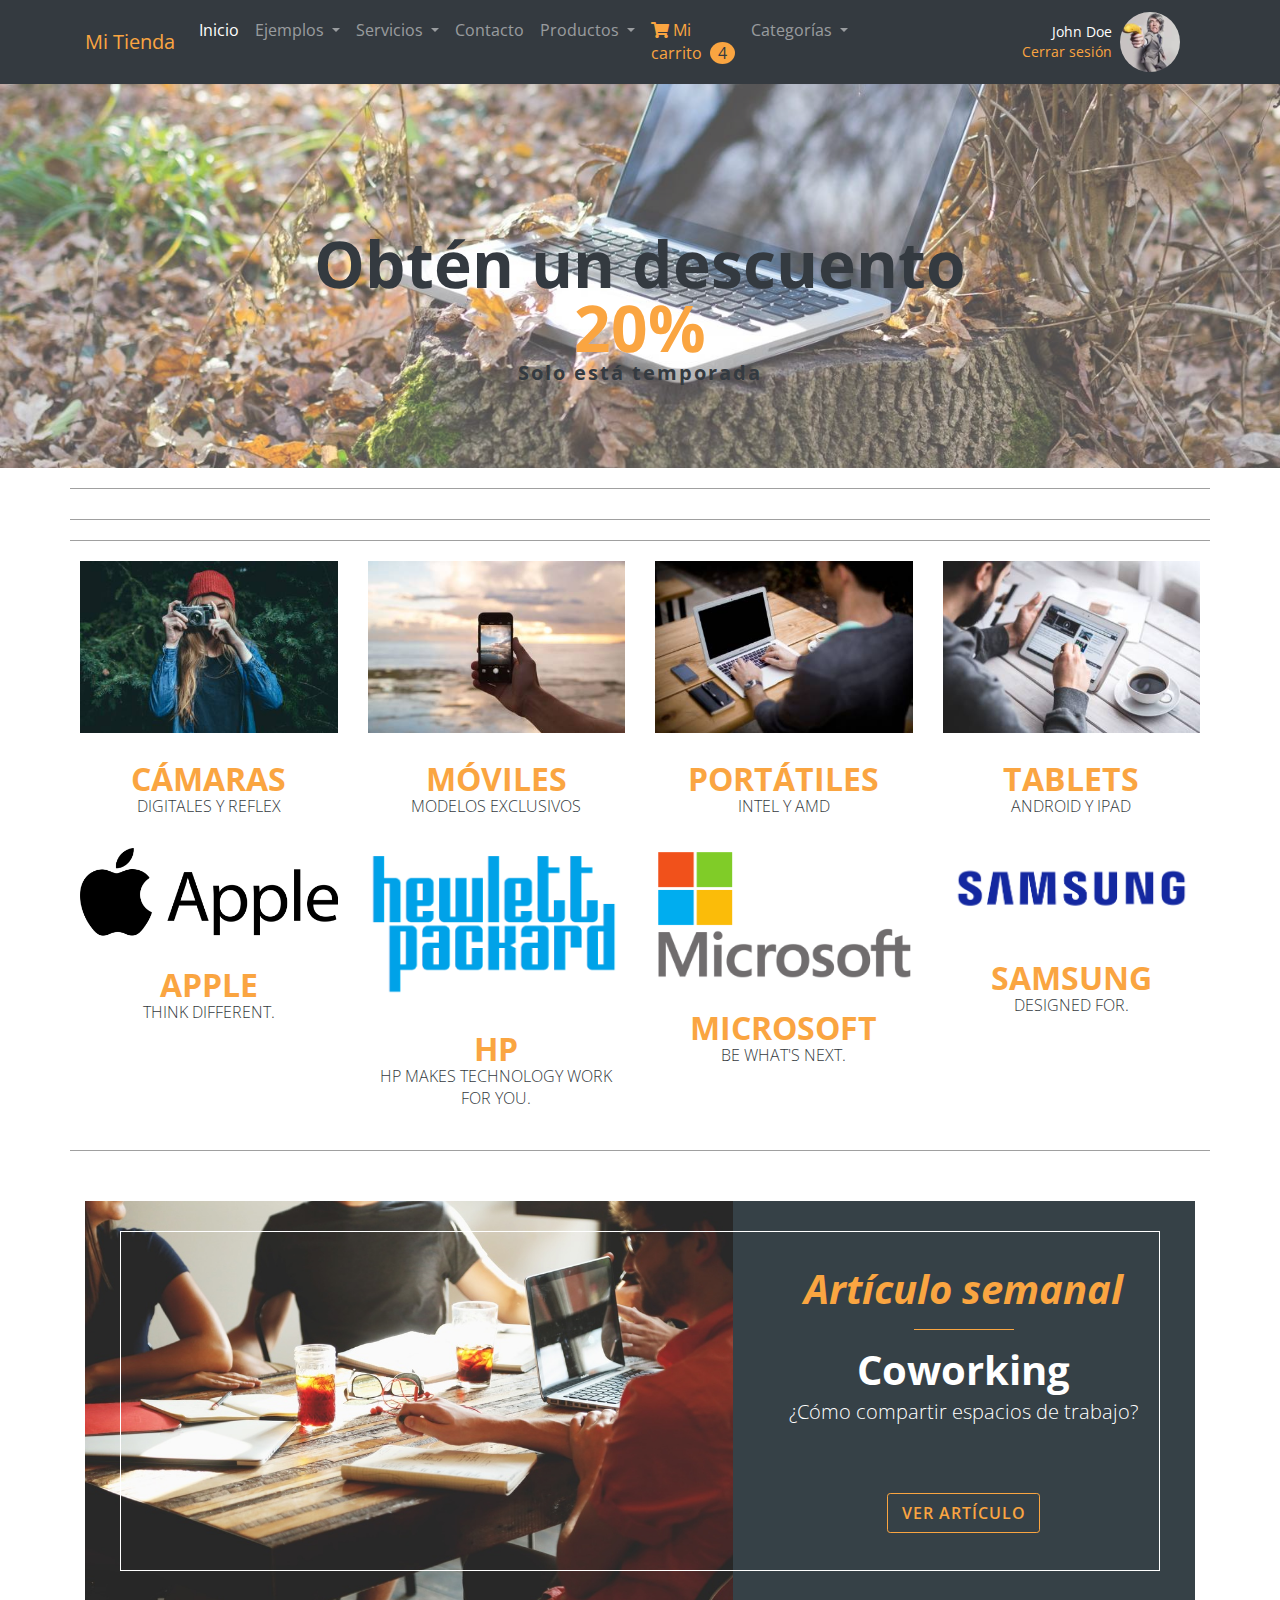
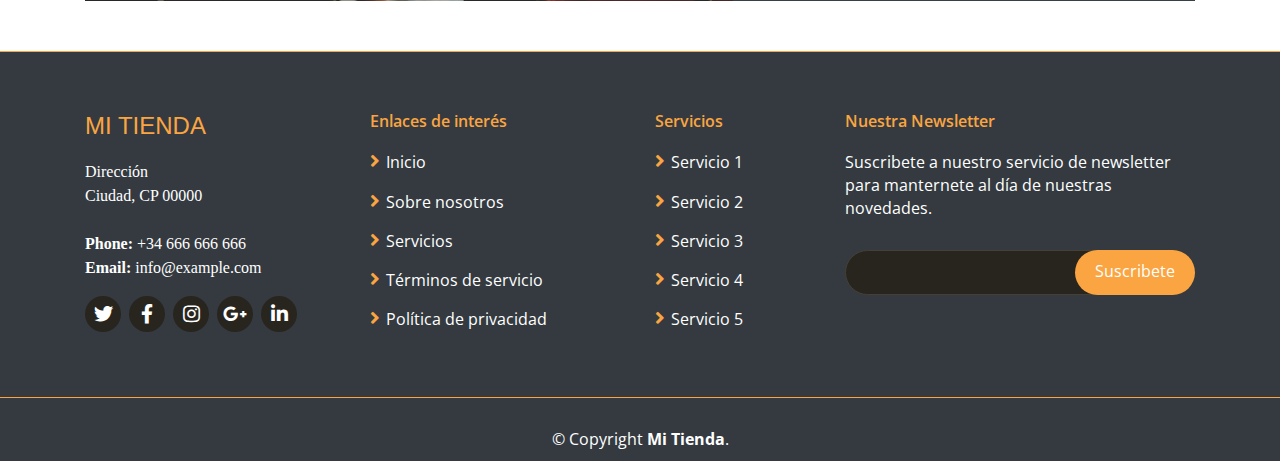
<file: index.html>
<!DOCTYPE html>
<html lang="es">

<head>
	<meta charset="UTF-8">
	<title>Mi Tienda</title>
	<!-- Bootstrap CSS -->
	<link rel="stylesheet" href="https://stackpath.bootstrapcdn.com/bootstrap/4.5.2/css/bootstrap.min.css"
		integrity="sha384-JcKb8q3iqJ61gNV9KGb8thSsNjpSL0n8PARn9HuZOnIxN0hoP+VmmDGMN5t9UJ0Z" crossorigin="anonymous">
	<!-- Google Fonts -->
	<link href="https://fonts.googleapis.com/css?family=Open+Sans:300,400,600,700" rel="stylesheet">
	<!-- Font Awesome -->
	<link href="fontawesome/css/all.min.css" rel="stylesheet">

	<!-- Estilos locales -->
	<link href="css/main.css" rel="stylesheet">

</head>

<body>

	<!-- Header -->
	<header>
		<nav class="navbar navbar-expand-lg navbar-dark bg-dark fixed-top">
			<div class="container">
				<a id="logo" class="navbar-brand" href="#">Mi Tienda</a>
				<button class="navbar-toggler" type="button" data-toggle="collapse" data-target="#navbarResponsive"
					aria-controls="navbarResponsive" aria-expanded="false" aria-label="Toggle navigation">
					<span class="navbar-toggler-icon"></span>
				</button>
				<div class="collapse navbar-collapse row" id="navbarResponsive">
					<div class="col-lg-8 d-lg-flex justify-content-around">
						<ul class="navbar-nav">
							<li class="nav-item active">
								<a id="init" class="nav-link" href="#">Inicio
									<span class="sr-only">(current)</span>
								</a>
							</li>
							<li class="nav-item dropdown">
								<a class="nav-link dropdown-toggle" href="#" id="examplesDropdown" role="button"
									data-toggle="dropdown" aria-haspopup="true" aria-expanded="false">
									Ejemplos
								</a>
								<div class="dropdown-menu" aria-labelledby="examplesDropdown" id="examplesLinks">
									<a class="dropdown-item">03-01 Tutorial Básico</a>
									<a class="dropdown-item">03-02 FizzBuzz</a>
									<a class="dropdown-item">03-03 Sintaxis y operadores</a>
									<a class="dropdown-item">03-05 Arrays</a>
									<a class="dropdown-item">03-06 Otros tipos primitivos</a>
									<div class="dropdown-divider"></div>
									<a class="dropdown-item">04-01 Funciones</a>
									<a class="dropdown-item">04-02 Objetos y prototipos</a>
									<a class="dropdown-item">04-03 Objetos ES5</a>
									<a class="dropdown-item">04-05 Patrones con objetos ES5</a>
									<a class="dropdown-item">04-06 Objetos ES6</a>
									<div class="dropdown-divider"></div>
									<a class="dropdown-item">05-01 DOM</a>
									<a class="dropdown-item">05-02 jQuery</a>
								</div>
							</li>
							<li class="nav-item dropdown">
								<a class="nav-link dropdown-toggle" href="#" id="navServices" role="button"
									data-toggle="dropdown" aria-haspopup="true" aria-expanded="false">
									Servicios
								</a>
								<div class="dropdown-menu" aria-labelledby="navServices">
									<a class="dropdown-item" href="#footer">Servicios</a>
									<a class="dropdown-item" href="sales/sales.html">Registro de Ventas</a>
								</div>

							</li>
							<li class="nav-item">
								<a class="nav-link" href="#footer">Contacto</a>
							</li>
							<li class="nav-item dropdown">
								<a class="nav-link dropdown-toggle" href="#" id="navbarDropdown" role="button"
									data-toggle="dropdown" aria-haspopup="true" aria-expanded="false">
									Productos
								</a>
								<div class="dropdown-menu" aria-labelledby="navbarDropdown">
									<a class="dropdown-item" href="#">Cámaras</a>
									<a class="dropdown-item" href="#">Portátiles</a>
									<div class="dropdown-divider"></div>
									<a class="dropdown-item" href="#">Tablets</a>
									<a class="dropdown-item" href="#">Teléfonos móviles</a>
								</div>
							</li>
							<li class="nav-item">
								<a id="shoppingcart" class="nav-link" href="#"><i class="fas fa-shopping-cart"></i> Mi carrito</a>
							</li>
						</ul>
					</div>
					<div
						class="my-1 col-lg-4 header-nav-utilities d-inline-flex align-items-center justify-content-lg-end">
						<div class="account d-flex mx-2 flex-column" style="text-align: right;">
							John Doe <a href="#">Cerrar sesión</a>
						</div>
						<div class="image">
							<img alt="John Doe" src="img/user.jpg">
						</div>
					</div>
				</div>
			</div>
		</nav>
	</header>

	<!-- BANNER -->
	<div class="banner">
		<div class="jumbotron jumbotron-fluid d-flex">
			<div
				class="text-dark container d-flex flex-column justify-content-center align-items-sm-stretch align-items-md-center">
				<h1 id="message" class="col-sm-12">Obtén un descuento</h1>
				<h2 id="discount">20%</h2>
				<p id="message2">Solo está temporada</p>
			</div>
		</div>
	</div>

	<!-- Inicio Objetos y prototipos -->
	<section id="examples" class="container cat-list">
		<!-- Inicio Tutorial Básico -->
		<div class="row">
			<h3>03-01 Tutorial Básico</h3>
			<ul class="nav nav-tabs">
				<li class="nav-item">
					<a class="nav-link active" data-toggle="tab" href="#tb01">Tipos y operadores</a>
				</li>
				<li class="nav-item">
					<a class="nav-link" data-toggle="tab" href="#tb02">Flujo de programa</a>
				</li>
				<li class="nav-item">
					<a class="nav-link" data-toggle="tab" href="#tb03">Arrays</a>
				<li class="nav-item">
					<a class="nav-link" data-toggle="tab" href="#tb04">Objetos</a>
				</li>
			</ul>
			<!-- Tab panes -->
			<div class="tab-content">
				<div class="tab-pane active container" id="tb01">
					<button class="btn">Variable y constantes</button>
					<button class="btn">Tipos y operadores: Numbers</button>
					<button class="btn">Tipos y operadores: String</button>
					<button class="btn">Tipos y operadores: Boolean</button>
					<button class="btn">Tipos y operadores: Null y undefined</button>
					<button class="btn">Tipos y operadores: Objeto literal</button>
				</div>
				<div class="tab-pane container" id="tb02">
					<button class="btn">Condicionales</button>
					<button class="btn">Ámbito de variables</button>
					<button class="btn">Bucles</button>
					<button class="btn">Funciones</button>
				</div>
				<div class="tab-pane container" id="tb03">
					<button class="btn">Arrays</button>
					<button class="btn">Manipulación de arrays</button>
					<button class="btn">Recorrer un array</button>
				</div>
				<div class="tab-pane container" id="tb04">
					<button class="btn">Propiedades</button>
					<button class="btn">Métodos</button>
					<button class="btn">Paso por referencia</button>
					<button class="btn">Styling DOM</button>
					<button class="btn">Detectando eventos</button>
					<button class="btn">Objeto classList</button>
					<button class="btn">Ámbito global</button>
				</div>
			</div> <!-- Fin Tab panes -->
		</div>
		<!-- Fin Tutorial Básico -->
		<!-- Inicio FizzBuzz -->
		<div class="row">
			<h3>03-02 Ejemplo FizzBuzz</h3>
			<button class="btn">FizzBuzz V1</button>
			<button class="btn">FizzBuzz V2</button>
			<button class="btn">FizzBuzz V3</button>
		</div>
		<!-- Fin FizzBuzz -->
		<!-- Inicio Sintaxis y operadores -->
		<div class="row">
			<h3>03-03 Sintaxis y operadores</h3>
			<ul class="nav nav-tabs">
				<li class="nav-item">
					<a class="nav-link active" data-toggle="tab" href="#so01">Switch</a>
				</li>
				<li class="nav-item">
					<a class="nav-link" data-toggle="tab" href="#so02">For</a>
				</li>
				<li class="nav-item">
					<a class="nav-link" data-toggle="tab" href="#so03">Math</a>
				</li>
				<li class="nav-item">
					<a class="nav-link" data-toggle="tab" href="#so04">Corto Ciruito</a>
				</li>
				<li class="nav-item">
					<a class="nav-link" data-toggle="tab" href="#so05">Date</a>
				</li>
				<li class="nav-item">
					<a class="nav-link" data-toggle="tab" href="#so06">Excepciones</a>
				</li>
				<li class="nav-item">
					<a class="nav-link" data-toggle="tab" href="#so07">Spread</a>
				</li>
			</ul>
			<!-- Tab panes -->
			<div class="tab-content">
				<div class="tab-pane active container" id="so01">
					<button class="btn">Claúsula default</button>
					<button class="btn">Múltiples case</button>
					<button class="btn">Perdida clausula Break</button>
					<button class="btn">Comparación estricta</button>
				</div>
				<div class="tab-pane container" id="so02">
					<button class="btn">For-in</button>
					<button class="btn">For-of</button>
					<button class="btn">String como un array</button>
					<button class="btn">Rompiendo un bucle</button>
					<button class="btn">Saltando iteración</button>
				</div>
				<div class="tab-pane container" id="so03">
					<button class="btn">Constantes de Number</button>
					<button class="btn">Métodos de Number</button>
					<button class="btn">Chequear NaN</button>
					<button class="btn">Epsilon</button>
					<button class="btn">Enteros seguros</button>
					<button class="btn">Enteros aleatorios</button>
				</div>
				<div class="tab-pane container" id="so04">
					<button class="btn">Evitar errores</button>
					<button class="btn">Valores por defecto</button>
					<button class="btn">Invocar una función</button>
				</div>
				<div class="tab-pane container" id="so05">
					<button class="btn">Calculo de días</button>
					<button class="btn">Reloj digital</button>
					<button class="btn">Formato de fecha</button>
				</div>
				<div class="tab-pane container" id="so06">
					<button class="btn">Try-catch</button>
					<button class="btn">Try-catch-finally</button>
					<button class="btn">Error personalizado</button>
					<button class="btn">Range Error</button>
					<button class="btn">Type Error</button>
					<button class="btn">URI Error</button>
				</div>
				<div class="tab-pane container" id="so07">
					<button class="btn">String a array</button>
					<button class="btn">Copiar un array</button>
					<button class="btn">Copiar array de objetos</button>
					<button class="btn">Concatenar arrays</button>
					<button class="btn">Spread en constructores</button>
					<button class="btn">Spread con argumentos</button>
				</div>
			</div> <!-- Fin Tab panes -->
		</div>
		<!-- Fin Sintaxis y operadores -->
		<!-- Inicio Arrays -->
		<div class="row">
			<h3>03-05 Arrays</h3>
			<ul class="nav nav-tabs">
				<li class="nav-item">
					<a class="nav-link active" data-toggle="tab" href="#arr1">Array</a>
				</li>
				<li class="nav-item">
					<a class="nav-link" data-toggle="tab" href="#arr2">Set</a>
				</li>
				<li class="nav-item">
					<a class="nav-link" data-toggle="tab" href="#arr3">Map</a>
				</li>
				<li class="nav-item">
					<a class="nav-link" data-toggle="tab" href="#arr4">Weak</a>
				</li>
			</ul>
			<!-- Tab panes -->
			<div class="tab-content">
				<div class="tab-pane active container" id="arr1">
					<button class="btn">Index-of</button>
					<button class="btn">Find</button>
					<button class="btn">ForEach</button>
					<button class="btn">ForEach con this</button>
					<button class="btn">Mapear un array</button>
					<button class="btn">Ordendar por enteros</button>
					<button class="btn">Ordendar por string</button>
					<button class="btn">Filtrado</button>
					<button class="btn">Eliminar elementos</button>
					<button class="btn">Verificar características</button>
					<button class="btn">Desestructurando un array</button>
				</div>
				<div class="tab-pane container" id="arr2">
					<button class="btn">Trabajando con Set</button>
					<button class="btn">Inicializar Set</button>
					<button class="btn">Iterar sobre Set V1</button>
					<button class="btn">Iterar sobre Set V2</button>
					<button class="btn">Iterar sobre Set V3</button>
				</div>
				<div class="tab-pane container" id="arr3">
					<button class="btn">Trabajando con Map</button>
					<button class="btn">Iterar sobre Map V1</button>
					<button class="btn">Iterar sobre Map V2</button>
					<button class="btn">Iterar sobre Map V3</button>
					<button class="btn">Iterar sobre Map V4</button>
				</div>
				<div class="tab-pane container" id="arr4">
					<button class="btn">WeakSet</button>
					<button class="btn">WeakMap</button>
					<button class="btn">Cache con WeakMap</button>
				</div>
			</div> <!-- Fin Tab panes -->
		</div>
		<!-- Fin Arrays -->
		<!-- Inicio Otros tipos primitivos -->
		<div class="row">
			<h3>03-06 Otros tipos primitivos</h3>
			<ul class="nav nav-tabs">
				<li class="nav-item">
					<a class="nav-link active" data-toggle="tab" href="#ap1">Expresiones Regulares</a>
				</li>
				<li class="nav-item">
					<a class="nav-link" data-toggle="tab" href="#ap2">Symbol</a>
				</li>
			</ul>
			<!-- Tab panes -->
			<div class="tab-content">
				<div class="tab-pane active container" id="ap1">
					<button class="btn">Crear una Expresión Regular</button>
					<button class="btn">Caracteres opcionales</button>
					<button class="btn">Rangos de caracteres predefinidos</button>
					<button class="btn">Cuantificadores con rangos</button>
					<button class="btn">Cuantificadores con comodines V1</button>
					<button class="btn">Cuantificadores con comodines V2</button>
					<button class="btn">Cuantificadores con comodines V3</button>
					<button class="btn">Caracteres de escape</button>
					<button class="btn">Agrupamientos</button>
					<button class="btn">Posición de la cadena</button>
					<button class="btn">Delimitadores</button>
					<button class="btn">Posicionamiento en el String</button>
					<button class="btn">Modificadores</button>
					<button class="btn">Iterar sobre Expresión Regular</button>
					<button class="btn">Métodos de String V1</button>
					<button class="btn">Métodos de String V2</button>
					<button class="btn">Ejemplos reales</button>
				</div>
				<div class="tab-pane container" id="ap2">
					<button class="btn">Crear un Symbol</button>
					<button class="btn">Symbol en propiedades</button>
					<button class="btn">Colisiones</button>
					<button class="btn">Registro Global</button>
				</div>
			</div> <!-- Fin Tab panes -->
		</div>
		<!-- Fin Otros tipos primitivos -->
		<div class="row"></div> <!-- Delimitador -->
		<!-- Inicio Funciones -->
		<div class="row">
			<h3>04-01 Funciones</h3>
			<ul class="nav nav-tabs">
				<li class="nav-item">
					<a class="nav-link active" data-toggle="tab" href="#fi01">Introducción</a>
				</li>
				<li class="nav-item">
					<a class="nav-link" data-toggle="tab" href="#fi02">Closure</a>
				</li>
				<li class="nav-item">
					<a class="nav-link" data-toggle="tab" href="#fi03">Funciones Arrow</a>
				</li>
				<li class="nav-item">
					<a class="nav-link" data-toggle="tab" href="#fi04">Contexto en funciones</a>
				</li>
				<li class="nav-item">
					<a class="nav-link" data-toggle="tab" href="#fi05">Propagación</a>
				</li>
			</ul>
			<!-- Tab panes -->
			<div class="tab-content">
				<div class="tab-pane active container" id="fi01">
					<button class="btn">Conceptos sobre las funciones</button>
					<button class="btn">Parámetros por defecto</button>
				</div>
				<div class="tab-pane container" id="fi02">
					<button class="btn">Ámbito de una función</button>
					<button class="btn">IIFE</button>
					<button class="btn">Closure</button>
					<button class="btn">Closure con IIFE</button>
					<button class="btn">Closure con objetos</button>
				</div>
				<div class="tab-pane container" id="fi03">
					<button class="btn">Función arrow</button>
					<button class="btn">Arrow como callback</button>
				</div>
				<div class="tab-pane container" id="fi04">
					<button class="btn">Propiedades de una función</button>
					<button class="btn">Contexto por defecto</button>
					<button class="btn">Contexto implícito</button>
					<button class="btn">Método call</button>
					<button class="btn">Método apply</button>
					<button class="btn">Método bind</button>
				</div>
				<div class="tab-pane container" id="fi05">
					<button class="btn">Parámetro rest</button>
					<button class="btn">Operador spread</button>
				</div>
			</div> <!-- Fin Tab panes -->
		</div>
		<!-- Fin Funciones -->
		<!-- Inicio Objetos y prototipos -->
		<div class="row">
			<h3>04-02 Objetos y prototipos</h3>
			<ul class="nav nav-tabs">
				<li class="nav-item">
					<a class="nav-link active" data-toggle="tab" href="#op1">Objetos</a>
				</li>
				<li class="nav-item">
					<a class="nav-link" data-toggle="tab" href="#op2">Propiedades</a>
				</li>
				<li class="nav-item">
					<a class="nav-link" data-toggle="tab" href="#op3">Prototipos e interfaces</a>
				</li>
				<li class="nav-item">
					<a class="nav-link" data-toggle="tab" href="#op4">Herencia</a>
				</li>
			</ul>
			<!-- Tab panes -->
			<div class="tab-content">
				<div class="tab-pane active container" id="op1">
					<button class="btn">Objetos dinámicos</button>
					<button class="btn">Método assign</button>
					<button class="btn">Función constructora</button>
					<button class="btn">Método create</button>
				</div>
				<div class="tab-pane container" id="op2">
					<button class="btn">Notación corchete</button>
					<button class="btn">Propiedad de valor</button>
					<button class="btn">Propiedad de acceso</button>
				</div>
				<div class="tab-pane container" id="op3">
					<button class="btn">Propiedades prototype y __proto__</button>
					<button class="btn">Prototipo de función vs prototipo de objeto</button>
					<button class="btn">Cadena de prototipos</button>
					<button class="btn">Cambiando prototipos</button>
					<button class="btn">Herencia entre objetos</button>
				</div>
				<div class="tab-pane container" id="op4">
					<button class="btn">Ejemplo de herencia</button>
				</div>
			</div> <!-- Fin Tab panes -->
		</div>
		<!-- Fin Objetos y prototipos -->

		<!-- Inicio Objetos ES5 -->
		<div class="row">
			<h3>04-03 Objetos ES5</h3>
			<ul class="nav nav-tabs">
				<li class="nav-item">
					<a class="nav-link active" data-toggle="tab" href="#oes501">Detalle modelo de objetos</a>
				</li>
				<li class="nav-item">
					<a class="nav-link" data-toggle="tab" href="#oes502">Ámbito de los miembros de un objeto</a>
				</li>
				<li class="nav-item">
					<a class="nav-link" data-toggle="tab" href="#oes503">Objetos Error</a>
				<li class="nav-item">
					<a class="nav-link" data-toggle="tab" href="#oes504">Ejercicio objetos</a>
				</li>
			</ul>
			<!-- Tab panes -->
			<div class="tab-content">
				<div class="tab-pane active container" id="oes501">
					<button class="btn">Constructores sin parámetros</button>
					<button class="btn">Propiedades en prototipos</button>
					<button class="btn">Parámetros en constructores</button>
					<button class="btn">Identificadores</button>
					<button class="btn">Herencia múltiple</button>
					<button class="btn">Cadena de prototipos</button>
				</div>
				<div class="tab-pane container" id="oes502">
					<button class="btn">Privado, público y estático</button>
					<button class="btn">Ejercicio ámbito</button>
					<button class="btn">Métodos de la clase padre: Propiedades públicas</button>
					<button class="btn">Métodos de la clase padre: Campos privados</button>
				</div>
				<div class="tab-pane container" id="oes503">
					<button class="btn">Lanzar error genérico</button>
					<button class="btn">Tipos de errores</button>
					<button class="btn">Personalizar Error v1</button>
					<button class="btn">Personalizar Error v2</button>
					<button class="btn">Jerarquía de excepciones</button>
					<button class="btn">Ejercicio excepciones</button>
				</div>
				<div class="tab-pane container" id="oes504">
					<button class="btn">Solución</button>
				</div>
			</div> <!-- Fin Tab panes -->
		</div>
		<!-- Fin Objetos ES5 -->

		<!-- Inicio Patrones en objetos ES5 -->
		<div class="row">
			<h3>04-05 Patrones en objetos ES5</h3>
			<ul class="nav nav-tabs">
				<li class="nav-item">
					<a class="nav-link active" data-toggle="tab" href="#pes501">Ejemplos de patrones ES5</a>
				</li>
			</ul>
			<!-- Tab panes -->
			<div class="tab-content">
				<div class="tab-pane active container" id="pes501">
					<button class="btn">Esquema IIFE</button>
					<button class="btn">Ejemplo IIFE</button>
					<button class="btn">Clase abstracta</button>
					<button class="btn">Interfaz</button>
					<button class="btn">Esquema Singleton</button>
					<button class="btn">Sistema Logger con Singleton</button>
					<button class="btn">Esquema Módulo</button>
					<button class="btn">Esquema Iterador</button>
					<button class="btn">Patrón Iterador</button>
				</div>
			</div> <!-- Fin Tab panes -->
		</div>
		<!-- Fin Patrones en objetos ES5 -->

		<!-- Inicio Objetos ES6 -->
		<div class="row">
			<h3>04-06 Objetos ES6</h3>
			<ul class="nav nav-tabs">
				<li class="nav-item">
					<li class="nav-item">
						<a class="nav-link active" data-toggle="tab" href="#oes601">Objetos ES5</a>
					</li>
					<li class="nav-item">
						<a class="nav-link" data-toggle="tab" href="#oes602">Campos privados</a>
					</li>
					<li class="nav-item">
						<a class="nav-link" data-toggle="tab" href="#oes603">Ampliación de subclases</a>
					</li>
					<li class="nav-item">
						<a class="nav-link" data-toggle="tab" href="#oes604">Ejercicio clases ES6</a>
					</li>
					<li class="nav-item">
						<a class="nav-link" data-toggle="tab" href="#oes605">Iteradores</a>
					</li>
					<li class="nav-item">
						<a class="nav-link" data-toggle="tab" href="#oes606">Generadores</a>
					</li>
				</li>
			</ul>
			<!-- Tab panes -->
			<div class="tab-content">
				<div class="tab-pane active container" id="oes601">
					<button class="btn">Declaración clases ES6</button>
					<button class="btn">Class en una expresión</button>
					<button class="btn">Propieades en cuerpo de la clase</button>
				</div>
				<div class="tab-pane container" id="oes602">
					<button class="btn">Nombrado por convenio</button>
					<button class="btn">Uso de WeakMap</button>
					<button class="btn">Uso de Symbol</button>
					<button class="btn">Uso de caracter #</button>
				</div>
				<div class="tab-pane container" id="oes603">
					<button class="btn">Extendiendo objetos estándar</button>
					<button class="btn">Mezcla de clases</button>
					<button class="btn">Composición de clases</button>
					<button class="btn">Clases abstractas</button>
				</div>
				<div class="tab-pane container" id="oes604">
					<button class="btn">Solución</button>
				</div>
				<div class="tab-pane container" id="oes605">
					<button class="btn">Objeto Iterador ES6</button>
					<button class="btn">Iteradores nativos</button>
					<button class="btn">Iterador personalizado</button>
					<button class="btn">Iterable e iterador</button>
					<button class="btn">Método return()</button>
					<button class="btn">Ejemplo List</button>
				</div>
				<div class="tab-pane container" id="oes606">
					<button class="btn">Sintaxis generador</button>
					<button class="btn">Yield</button>
					<button class="btn">Generador como iterador</button>
					<button class="btn">Iterando sobre generador</button>
					<button class="btn">Comunicación con el generador</button>
					<button class="btn">Método throw()</button>
					<button class="btn">Ejemplo List</button>
					<button class="btn">Generador recursivo</button>
				</div>
			</div> <!-- Fin Tab panes -->
		</div>
		<!-- Fin Objetos ES6 -->

		<div class="row"></div> <!-- Delimitador -->

		<!-- Inicio ejemplos DOM -->
		<div class="row">
			<h3>05-01 DOM</h3>
			<ul class="nav nav-tabs">
				<li class="nav-item">
					<li class="nav-item">
						<a class="nav-link active" data-toggle="tab" href="#DOM1">Selección</a>
					</li>
					<li class="nav-item">
						<a class="nav-link" data-toggle="tab" href="#DOM2">Manipulación de elementos</a>
					</li>
					<li class="nav-item">
						<a class="nav-link" data-toggle="tab" href="#DOM3">Relaciones entre elementos</a>
					</li>
					<li class="nav-item">
						<a class="nav-link" data-toggle="tab" href="#DOM4">Crear elementos</a>
					</li>
					<li class="nav-item">
						<a class="nav-link" data-toggle="tab" href="#DOM5">Manejadores de eventos</a>
					</li>
					<li class="nav-item">
						<a class="nav-link" data-toggle="tab" href="#DOM6">Objeto Event</a>
					</li>
					<li class="nav-item">
						<a class="nav-link" data-toggle="tab" href="#DOM7">Propagación de eventos</a>
					</li>
					<li class="nav-item">
						<a class="nav-link" data-toggle="tab" href="#DOM8">Proyecto eventos</a>
					</li>
				</li>
			</ul>
			<!-- Tab panes -->
			<div class="tab-content">
				<div class="tab-pane active container" id="DOM1">
					<button class="btn">getElementById()</button>
					<button class="btn">querySelector()</button>
					<button class="btn">querySelectorAll()</button>
					<button class="btn">getElementsByTagName()</button>
					<button class="btn">getElementsByClassName()</button>
				</div>
				<div class="tab-pane container" id="DOM2">
					<button class="btn">Modificar contenido</button>
					<button class="btn">Trabajar con atributos</button>
					<button class="btn">Modificar estilo v1</button>
					<button class="btn">Modificar estilo v2</button>
					<button class="btn">Modificar estilo v3</button>
					<button class="btn">Atributos personalizados</button>
				</div>
				<div class="tab-pane container" id="DOM3">
					<button class="btn">Relaciones de primer nivel</button>
					<button class="btn">Relaciones entre hermanos</button>
					<button class="btn">Ancestros</button>
				</div>
				<div class="tab-pane container" id="DOM4">
					<button class="btn">Crear elementos</button>
					<button class="btn">Insertar elementos</button>
					<button class="btn">Clonar elementos</button>
					<button class="btn">Reemplazar elementos</button>
					<button class="btn">Eliminar elementos</button>
				</div>
				<div class="tab-pane container" id="DOM5">
					<button class="btn">Manejadores como atributos</button>
					<button class="btn">Referencia this</button>
					<button class="btn">addEventListener()</button>
					<button class="btn">Ejercicio 1</button>
					<button class="btn">Ejercicio 2</button>
					<button class="btn">removeEventListener()</button>
				</div>
				<div class="tab-pane container" id="DOM6">
					<button class="btn">Recuperar el evento</button>
					<button class="btn">Relación this y target</button>
					<button class="btn">Evento click</button>
					<button class="btn">Eventos mouse: enter, leave, move</button>
					<button class="btn">Eventos mouse: over, out</button>
					<button class="btn">Eventos de foco</button>
					<button class="btn">Evento keydown</button>
					<button class="btn">Evento keyup</button>
				</div>
				<div class="tab-pane container" id="DOM7">
					<button class="btn">Bubbling</button>
					<button class="btn">Capturing</button>
					<button class="btn">Evento personalizado</button>
					<button class="btn">Deterner propagación</button>
					<button class="btn">Cancelar acciones por defecto</button>
				</div>
				<div class="tab-pane container" id="DOM8">
					<button class="btn">Ver proyecto</button>
				</div>
			</div> <!-- Fin Tab panes -->
		</div>
		<!-- Fin Objetos DOM -->

		<!-- Inicio ejemplos jQuery -->
		<div class="row">
			<h3>05-02 jQuery</h3>
			<ul class="nav nav-tabs">
				<li class="nav-item">
					<li class="nav-item">
						<a class="nav-link active" data-toggle="tab" href="#jQuery1">Uso de la librería</a>
					</li>
					<li class="nav-item">
						<a class="nav-link" data-toggle="tab" href="#jQuery2">Selección por atributos y orden</a>
					</li>
					<li class="nav-item">
						<a class="nav-link" data-toggle="tab" href="#jQuery3">Iteración selección por filtrado </a>
					</li>
					<li class="nav-item">
						<a class="nav-link" data-toggle="tab" href="#jQuery4">Relación entre elementos</a>
					</li>
					<li class="nav-item">
						<a class="nav-link" data-toggle="tab" href="#jQuery5">Manipulación de elementos</a>
					</li>
					<li class="nav-item">
						<a class="nav-link" data-toggle="tab" href="#jQuery6">Eventos</a>
					</li>
					<li class="nav-item">
						<a class="nav-link" data-toggle="tab" href="#jQuery7">Ejercicios</a>
					</li>
					<li class="nav-item">
						<a class="nav-link" data-toggle="tab" href="#jQuery8">Animaciones</a>
					</li>
				</li>
			</ul>
			<!-- Tab panes -->
			<div class="tab-content">
				<div class="tab-pane active container" id="jQuery1">
					<button class="btn">Mostrar elementos</button>
					<button class="btn">Ocultar elementos</button>
					<button class="btn">Mostrar texto</button>
				</div>
				<div class="tab-pane container" id="jQuery2">
					<button class="btn">Manipulación de atributos</button>
					<button class="btn">DOM a partir de jQuery</button>
					<button class="btn">Selección por atributos</button>
					<button class="btn">Selección por orden: first() y last()</button>
					<button class="btn">Selección por orden: :first-child y :last-child</button>
					<button class="btn">Selección por orden: :first-of-type y :last-of-type</button>
					<button class="btn">Selección por orden: :nth-child(n)y :nth-last-child(n)</button>
					<button class="btn">Selección por orden: :eq(n), lt(n) y gt(n)</button>
					<button class="btn">Selección por orden: even()</button>
				</div>
				<div class="tab-pane container" id="jQuery3">
					<button class="btn">Iteración sobre selección múltiple</button>
					<button class="btn">Modificación css múltiple</button>
					<button class="btn">Filtrado: filter()</button>
					<button class="btn">Filtrado: not()</button>
					<button class="btn">Filtrado: has()</button>
					<button class="btn">Filtrado: map()</button>
					<button class="btn">Filtrado: slice()</button>
				</div>
				<div class="tab-pane container" id="jQuery4">
					<button class="btn">Ancestros: parent()</button>
					<button class="btn">Ancestros: parents()</button>
					<button class="btn">Ancestros: parentsUntil()</button>
					<button class="btn">Ancestros: offsetParent() y closest()</button>
					<button class="btn">Descendientes</button>
					<button class="btn">Hermanos</button>
				</div>
				<div class="tab-pane container" id="jQuery5">
					<button class="btn">Fijar contenido</button>
					<button class="btn">Objeto style</button>
					<button class="btn">Utilizando clases</button>
					<button class="btn">Insertar elementos</button>
					<button class="btn">Insertar elementos recto a un elemento</button>
					<button class="btn">Mover elementos recto a un elemento</button>
					<button class="btn">Insertar elementos como hermanos</button>
					<button class="btn">Mover elementos como hijos</button>
					<button class="btn">Reemplazar elementos</button>
					<button class="btn">Envolver elementos</button>
					<button class="btn">Eliminar elementos</button>
				</div>
				<div class="tab-pane container" id="jQuery6">
					<button class="btn">Ejemplo evento click 1</button>
					<button class="btn">Ejemplo evento click 2</button>
					<button class="btn">Evento on</button>
					<button class="btn">Evento one</button>
					<button class="btn">Propiedad data</button>
					<button class="btn">Evento click</button>
					<button class="btn">Eventos mouseenter, mouseleave y mousemove</button>
					<button class="btn">Eventos mouseover y mouseout</button>
					<button class="btn">Eventos de foco</button>
					<button class="btn">Evento hover</button>
					<button class="btn">Evento keydown</button>
					<button class="btn">Evento keyup</button>
				</div>
				<div class="tab-pane container" id="jQuery7">
					<button class="btn">Lotería</button>
					<button class="btn">Buscador</button>
				</div>
				<div class="tab-pane container" id="jQuery8">
					<button class="btn">Efectos básicos</button>
					<button class="btn">Efectos y función callback</button>
					<button class="btn">Efectos slide</button>
					<button class="btn">Efectos fade</button>
					<button class="btn">Animaciones encadenadas</button>
					<button class="btn">Detener animaciones</button>
					<button class="btn">Opciones de animación</button>
					<button class="btn">Ejercicio de animaciones</button>
				</div>
			</div> <!-- Fin Tab panes -->
		</div>
		<!-- Fin Objetos jQuery -->

		<div class="row mt-3">
			<div id="result" class=" p-1"></div>
		</div>
	</section>

	<!-- Lotería -->
	<div id="loto" style="display: none">
		<div class="jumbotron jumbotron-fluid d-flex">
			<div
				class="text-dark container d-flex flex-column justify-content-center align-items-sm-stretch align-items-md-center">
				<h1>Adivina el gordo de Navidad</h1>
				<button type="button" id="b-start" class="btn btn-primary">Comenar</button>
				<div class="p-3" style="display: none" id="output">Resultado</div>
				<div id="game" class="container" style="display:none">
					<div id="ciphers" class="row justify-content-center m-3">
						<div class="col-1 m-2"><input type="number" id="num1" min="0" max="9" value="0"></div>
						<div class="col-1 m-2"><input type="number" id="num2" min="0" max="9" value="0"></div>
						<div class="col-1 m-2"><input type="number" id="num3" min="0" max="9" value="0"></div>
						<div class="col-1 m-2"><input type="number" id="num4" min="0" max="9" value="0"></div>
						<div class="col-1 m-2"><input type="number" id="num5" min="0" max="9" value="0"></div>
					</div>
					<div class="row justify-content-center m-3">
						<button id="b-guess" type="button" class="btn btn-primary">Adivinar</button>
					</div>
					<p>Reglas</p>
					<ul>
						<li>Color rojo, el valor está por debajo del número.</li>
						<li>Color azul, el valor está por encima del número.</li>
						<li>Color verde, el valor es el correcto.</li>
					</ul>
				</div>
			</div>
		</div>
	</div>
	<!-- Fin lotería -->

	<!-- Buscador -->
	<div id="search" style="display: none">
		<div class="jumbotron jumbotron-fluid d-flex">
			<div
				class="text-dark container justify-content-center">
				<h2>Máximos anotadores NBA</h2>
				<div class="row justify-content-end">
					<input id="b-search" type="text" placeholder="Buscar">
				</div>
				<table class="table table-striped">
					<thead>
						<tr>
							<th>Jugador</th>
							<th>Equipo</th>
							<th>Posición</th>
							<th>Media</th>
						</tr>
					</thead>
					<tbody id="players">
						<tr>
							<td>Donovan Mitchell</td>
							<td>UTAH</td>
							<td>Escolta</td>
							<td>33.85</td>
						</tr>
						<tr>
							<td>Luka Doncic</td>
							<td>Dallas</td>
							<td>Base</td>
							<td>26.98</td>
						</tr>
						<tr>
							<td>James Harden</td>
							<td>Houston</td>
							<td>Alero</td>
							<td>26.76</td>
						</tr>
						<tr>
							<td>Joel Embiid</td>
							<td>Philadelphia</td>
							<td>Pivot</td>
							<td>25.72</td>
						</tr>
						<tr>
							<td>Kawhi Leonard</td>
							<td>Clippers</td>
							<td>Alero</td>
							<td>25.70</td>
						</tr>
					</tbody>
				</table>
			</div>
		</div>
	</div>
	<!-- Fin Buscador -->

	<!-- CATEGORIES -->
	<div id="categories" data-type="list" data-code="14" class="container cat-list">
		<div class="row">
			<div class="col-lg-3 col-md-6"><a href="#">
					<div class="cat-list-image"><img alt="Categoría cámaras" src="img/catcamara.jpg" />
					</div>
					<div class="cat-list-text">
						<h3>Cámaras</h3>
						<div>Digitales y reflex</div>
					</div>
				</a>
			</div>
			<div class="col-lg-3 col-md-6"><a href="#">
					<div class="cat-list-image"><img alt="Categoría móviles" src="img/catmovi.jpg" />
					</div>
					<div class="cat-list-text">
						<h3>Móviles</h3>
						<div>Modelos exclusivos</div>
					</div>
				</a>
			</div>
			<div class="col-lg-3 col-md-6"><a href="#">
					<div class="cat-list-image"><img alt="Categoría portátiles" src="img/catpportatil.jpg" />
					</div>
					<div class="cat-list-text">
						<h3>Portátiles</h3>
						<div>Intel y AMD</div>
					</div>
				</a>
			</div>
			<div class="col-lg-3 col-md-6"><a href="#">
					<div class="cat-list-image"><img alt="Categoría Tablets" src="img/cattablet.jpg" />
					</div>
					<div class="cat-list-text">
						<h3>Tablets</h3>
						<div>Android y iPad</div>
					</div>
				</a>
			</div>
		</div>
	</div>

	<main>
	</main>

	<footer class="bg-dark text-white" id="footer">
		<div class="footer-top">
			<div class="container">
				<div class="row">

					<div class="col-lg-3 col-md-6">
						<div class="footer-info">
							<h3>Mi Tienda</h3>
							<p>
								Dirección <br>
								Ciudad, CP 00000<br><br>
								<strong>Phone:</strong> +34 666 666 666<br>
								<strong>Email:</strong> info@example.com<br>
							</p>
							<div class="social-links mt-3">
								<a href="#"><i class='fab fa-twitter'></i></i></a>
								<a href="#"><i class='fab fa-facebook-f'></i></i></a>
								<a href="#"><i class='fab fa-instagram'></i></a>
								<a href="#"><i class='fab fa-google-plus-g'></i></a>
								<a href="#"><i class='fab fa-linkedin-in'></i></a>
							</div>
						</div>
					</div>

					<div class="col-lg-3 col-md-6 footer-links">
						<h4>Enlaces de interés</h4>
						<ul>
							<li><a href="#"><i class="fas fa-angle-right"></i> Inicio</a></li>
							<li><a href="#"><i class="fas fa-angle-right"></i> Sobre nosotros</a></li>
							<li><a href="#"><i class="fas fa-angle-right"></i> Servicios</a></li>
							<li><a href="#"><i class="fas fa-angle-right"></i> Términos de servicio</a></li>
							<li><a href="#"><i class="fas fa-angle-right"></i> Política de privacidad</a></li>
						</ul>
					</div>

					<div class="col-lg-2 col-md-6 footer-links">
						<h4>Servicios</h4>
						<ul>
							<li><a href="#"><i class="fas fa-angle-right"></i> Servicio 1</a></li>
							<li><a href="#"><i class="fas fa-angle-right"></i> Servicio 2</a></li>
							<li><a href="#"><i class="fas fa-angle-right"></i> Servicio 3</a></li>
							<li><a href="#"><i class="fas fa-angle-right"></i> Servicio 4</a></li>
							<li><a href="#"><i class="fas fa-angle-right"></i> Servicio 5</a></li>
						</ul>
					</div>

					<div class="col-lg-4 col-md-6 footer-newsletter">
						<h4>Nuestra Newsletter</h4>
						<p>Suscribete a nuestro servicio de newsletter para manternete al día de nuestras novedades.</p>
						<form action="" method="post">
							<input type="email" name="email"><input type="submit" value="Suscribete">
						</form>

					</div>

				</div>
			</div>
		</div>

		<div class="container">
			<div class="copyright">
				© Copyright <strong><span>Mi Tienda</span></strong>.
			</div>
			<div class="credits">
			</div>
		</div>
	</footer>

	<a id="toparrow" href="#"><i class="fas fa-arrow-circle-up"></i></a>

	<!-- jQuery first, then Popper.js, then Bootstrap JS -->

	<script src="https://code.jquery.com/jquery-3.5.1.min.js"
		integrity="sha256-9/aliU8dGd2tb6OSsuzixeV4y/faTqgFtohetphbbj0=" crossorigin="anonymous"></script>
	<script src="https://cdnjs.cloudflare.com/ajax/libs/popper.js/1.14.3/umd/popper.min.js"
		integrity="sha384-ZMP7rVo3mIykV+2+9J3UJ46jBk0WLaUAdn689aCwoqbBJiSnjAK/l8WvCWPIPm49"
		crossorigin="anonymous"></script>
	<script src="https://stackpath.bootstrapcdn.com/bootstrap/4.5.2/js/bootstrap.min.js"
		integrity="sha384-B4gt1jrGC7Jh4AgTPSdUtOBvfO8shuf57BaghqFfPlYxofvL8/KUEfYiJOMMV+rV"
		crossorigin="anonymous"></script>

	<script src="https://code.jquery.com/jquery-3.5.1.min.js"
	integrity="sha256-9/aliU8dGd2tb6OSsuzixeV4y/faTqgFtohetphbbj0="
	crossorigin="anonymous"></script>
	<script src="./js/main.js"></script>
	<script src="./js/util.js"></script>
	<script src="./js/result.js"></script>

	<script src="./js/mitienda/mitienda.js" type="module"></script>
	<script src="./js/examples/examples.js" type="module"></script>

</body>

</html>
</file>
<file: css/main.css>
*, ::after, ::before {
    box-sizing: border-box;
}
html {
	font-size: 16px;
	scroll-behavior: smooth;
}
body {
    font-family: 'Open Sans', sans-serif;
    line-height: 1.42857143;
    color: #364147;
	background-color: #ffffff;
	padding-top: 68px;
}

img {
    max-width: 100%;
    height: auto;
    border: 0;
}

a {
    color: #faa541;
	text-decoration: none;
	cursor: pointer;
	transition: 0.3s;
}
a:hover,
a:focus {
    color: #e88006;
    text-decoration: none;
}

#logo {
    color: #faa541;
	transition: 0.3s;
}
#logo:hover,
#logo:focus {
    color: #e88006;
    text-decoration: none;
}

header nav {color: #ffffff;}
header nav .header-nav-utilities {margin-bottom: 15px;}
header nav .header-nav-utilities .account {text-align: left; font-size: 14px;}
header nav .header-nav-utilities .account a {font-size: 14px;}
header nav .header-nav-utilities .image {width: 60px; height: 60px; margin-right: 15px;}
header nav .header-nav-utilities .image img {border-radius: 100px;}

/* Banner */
.banner {background-image: url('../img/banner4.jpg'); background-repeat: no-repeat; height: 400px; background-size: cover; background-position: center center; text-align: center;}
.banner > div {height: 400px; text-align: center;background-color: rgba(255, 255, 255, 0.3);}
.banner .container {margin-top: auto; ; z-index:10}
.banner h1, .banner h2 {font-size: 4em; font-weight: 700; margin: 3px 0; flex: inherit; line-height: 0.9;}
.banner h2 {color: #faa541;}
.banner p {text-align:justify; letter-spacing: 2px; font-weight: 700;font-size: 1.25em;}

@media (max-width: 768px) {
    .banner > div {margin-bottom: 0; padding-bottom: 0; background-position: 70% 0; background-size: 180%;}
    .banner .container {margin-top: auto; background-color: #faa541; padding: 15px; z-index:10}
    .banner h1 {left: 0;}
    .banner h2 , .banner p {color: #ffffff;}
    .banner p {margin-top: 5px; margin-bottom: 0;font-size: 1.25em;}
}

/* Categories */
.cat-list {border-top: 1px solid #a0a0a0; border-bottom: 1px solid #a0a0a0; padding:20px 10px 10px 10px; margin-top:20px;};
.cat-list  a > div {color:#343a40;}
.cat-list .cat-list-text {padding: 30px 0; text-transform: uppercase; text-align: center;}
.cat-list .cat-list-text > div {font-size: 1em; font-weight: 200; color: #343a40;}
.cat-list .cat-list-text h3 {font-size: 2em; font-weight: 700; line-height: 1; margin: 0;}
.cat-list .cat-list-image img {width: 100%;}

@media only screen and (max-width: 991px) {
    .cat-list .cat-list-image {height: 180px; overflow: hidden; position: relative;}
    .cat-list .cat-list-image img {position: relative; top: 50%; transform: translateY(-50%);}
}

/* ARTICLE BANNER */
.article-banner {margin-top: 50px; margin-bottom: 50px;}
.article-banner .row {position: relative;}
.article-banner .row:before {content: ""; position: absolute; border: 1px solid white; display: block; top: 30px; bottom: 30px; left: 50px; right: 50px; z-index: 1;}
.article-banner .article-banner-image {
    flex: 0 0 58.333333%;
	background-image: url('../img/coworking.jpg');
    background-repeat: no-repeat;
    background-size: cover;
    background-position: top center;
    min-height: 400px;
}
.article-banner .article-banner-text {flex: 0 0 41.666667%; background: #364147; padding: 30px; position: relative;}
.article-banner .article-banner-text h4 {font-size: 2.5em; font-weight: 700; color: #faa541; font-style: italic; line-height: 1; margin: 0; text-align: center;}
.article-banner .article-banner-text h4:after {content: ""; width: 100px; height: 1px; background: #faa541; margin: 20px auto; display: block; }
.article-banner .article-banner-text h5 {color: #ffffff; font-size: 2.5em; font-weight: 700; line-height: 1;}
.article-banner .article-banner-text  > p {color: #ffffff; font-size: 1.25em; font-weight: 200;}
.article-banner .article-banner-text a.btn {border: 1px solid #faa541; color: #faa541; text-transform: none; margin-top: 50px; text-transform: uppercase; letter-spacing: 1px; z-index: 1;transition: 0.3s;}
.article-banner .article-banner-text a.btn:hover, .article-banner .article-banner-text a.btn:hover {
	border: 1px solid #e88006; background-color:#e88006; color: #ffffff;
}

@media only screen and (max-width: 991px) {
    .article-banner .col {position: relative; flex-direction: column;}
    .article-banner .article-banner-text  {padding: 30px 30px 50px;}
    .article-banner .article-banner-text h4 {display: none;}
    .article-banner .article-banner-text .btn.btn-default {margin-top: 20px;}
    .article-banner .article-banner-image {min-height: 300px;}
    .article-banner .article-banner-image h4 {font-size: 2.5em; font-weight: 700; color: #faa541; font-style: italic; line-height: 1; margin: 0; text-align: center; top: 50px; position: relative; text-transform: uppercase;}
}
@media only screen and (max-width: 768px) {
    .article-banner .col {padding-left: 0; padding-right: 0;}
    .article-banner .row:before {left: 30px; right: 30px;}
}

@media (max-width: 575px) {
	body {
		padding-top: 40px;
	}

	.banner h1, .banner h2 {font-size: 3.2em;}
}

@media (min-width: 576px) {
	body {
		padding-top: 40px;
	}
}

@media (min-width: 768px) {
	body {
		padding-top: 40px;
	}
}

@media (min-width: 992px) {
	body {
		padding-top: 68px;
	}
}

/* FOOTER */
#footer .footer-top {
    border-top: 1px solid #faa541;
    border-bottom: 1px solid #faa541;
    padding: 60px 0 30px 0;
}

#footer .footer-top .footer-info {
    margin-bottom: 30px;
}

#footer .footer-top .footer-links {
    margin-bottom: 30px;
}

#footer .footer-top .footer-info h3 {
	color: #faa541;
    font-size: 1.5em;
    margin: 0 0 20px 0;
    padding: 2px 0 2px 0;
    line-height: 1;
    font-weight: 300;
    text-transform: uppercase;
    font-family: "Poppins", sans-serif;
}

#footer .footer-top .footer-info p {
    font-size: 1em;
    line-height: 24px;
    margin-bottom: 0;
    font-family: "Playfair Display", serif;
    color: #fff;
}

#footer .footer-top .social-links a {
    font-size: 1.2em;
    display: inline-block;
    background: #28251f;
    color: #fff;
    line-height: 1;
    padding: 8px 0;
    margin-right: 4px;
    border-radius: 50%;
    text-align: center;
    width: 36px;
    height: 36px;
    transition: 0.3s;
}
#footer .footer-top .social-links a:focus,
#footer .footer-top .social-links a:hover{
    background: #faa541;
}


#footer .footer-top h4 {
	font-size: 1em;
    font-weight: 600;
    color: #faa541;
    position: relative;
    padding-bottom: 12px;
}

#footer .footer-top .footer-links ul {
    list-style: none;
    padding: 0;
    margin: 0;
}

#footer .footer-top .footer-links ul li:first-child {
    padding-top: 0;
}

#footer .footer-top .footer-links ul li {
    padding: 10px 0;
    display: flex;
    align-items: center;
}

#footer .footer-top .footer-links ul i {
    padding-right: 2px;
    color: #faa541;
    font-size: 1.2em;
    line-height: 1;
}

#footer .footer-top .footer-links ul a {
    color: #fff;
    transition: 0.3s;
    display: inline-block;
    line-height: 1;
}
#footer .footer-top .footer-links ul a:hover,
#footer .footer-top .footer-links ul a:focus {
	color: #faa541;
}

#footer .footer-top .footer-newsletter form {
    margin-top: 30px;
    background: #28251f;
    padding: 6px 10px;
    position: relative;
    border-radius: 50px;
    border: 1px solid #454035;
}

#footer .footer-top .footer-newsletter form input[type="email"] {
    border: 0;
    padding: 4px;
    width: calc(100% - 110px);
    background: #28251f;
    color: white;
}

#footer .footer-top .footer-newsletter form input[type="submit"] {
    position: absolute;
    top: -1px;
    right: -1px;
    bottom: -1px;
    border: 0;
    background: none;
    font-size: 16px;
    padding: 0 20px 2px 20px;
    background: #faa541;
    color: #fff;
    transition: 0.3s;
    border-radius: 50px;
}
#footer .footer-top .footer-newsletter form input[type="submit"]:focus,
#footer .footer-top .footer-newsletter form input[type="submit"]:hover {
    background: #e88006;
}

#footer .copyright {
    text-align: center;
    padding-top: 30px;
}
#footer .credits {
    padding-top: 10px;
    text-align: center;
    font-size: 1em;
    color: #fff;
}

/* TOP ARROW */
a:hover {
    color: #faa541;
    text-decoration: none;
}
#toparrow {
	font-size: 3em;
    position: fixed;
	display: none;
    right: 15px;
    bottom: 15px;
	z-index: 995;
}

#toparrow:hover,
#toparrow:focus {
	color: #e88006;
}

/* Examples Buttons */
#examples div.row {display: none}
#examples button {border: 1px solid #faa541; color: #faa541; text-transform: none; margin-top: 50px; margin-right: 15px; text-transform: uppercase; letter-spacing: 1px; z-index: 1;transition: 0.3s;}
#examples button:hover {
	border: 1px solid #e88006; background-color:#e88006; color: #ffffff;
}
#result {
	background-color: #dddddd;
	border: 1px solid #faa541;
	height: 300px;
	font-family: 'Courier New', Courier, monospace;
	overflow: auto;
}

/* ShoppingCart link */
#navbarResponsive a.shopping {
    color: #faa541;
    text-decoration: none;
    cursor: pointer;
    transition: 0.3s;
}
#navbarResponsive a.shopping:hover,
#navbarResponsive a.shopping:focus {
    color: #e88006;
    text-decoration: none;
}
#navbarResponsive a.shopping span {
    background: #faa541;
    color: #343a40;
    margin-left: 0.5rem;
}
#navbarResponsive a.shopping span:hover {
    background: #e88006;
}

/* Listado de productos */

.card-product-list,
.card-product-grid {
    margin-bottom: 0
}

.card {
    position: relative;
    display: -webkit-box;
    display: -ms-flexbox;
    display: flex;
    -webkit-box-orient: vertical;
    -webkit-box-direction: normal;
    -ms-flex-direction: column;
    flex-direction: column;
    min-width: 0;
    word-wrap: break-word;
    background-color: #fff;
    background-clip: border-box;
    border: 1px solid rgba(0, 0, 0, 0.1);
    border-radius: 0.10rem;
    margin-top: 10px
}

.card-product-grid:hover {
    -webkit-box-shadow: 0 4px 15px rgba(153, 153, 153, 0.3);
    box-shadow: 0 4px 15px rgba(153, 153, 153, 0.3);
    -webkit-transition: .3s;
    transition: .3s
}

.card-product-grid .img-wrap {
    border-radius: 0.2rem 0.2rem 0 0;
    height: 220px
}

.card .img-wrap {
    overflow: hidden
}

.card-lg .img-wrap {
    height: 280px
}

.card-product-grid .img-wrap {
    border-radius: 0.2rem 0.2rem 0 0;
    height: 228px;
    padding: 16px
}

[class*='card-product'] .img-wrap img {
    height: 100%;
    max-width: 100%;
    width: auto;
    display: inline-block;
    -o-object-fit: cover;
    object-fit: cover
}

.img-wrap {
    text-align: center;
    display: block
}

.card-product-grid .info-wrap {
    overflow: hidden;
    padding: 18px 20px
}

[class*='card-product'] a.title {
    color: #faa541;
    transition: 0.3s;
    display: block
}

[class*='card-product'] a.title:hover,
[class*='card-product'] a.title:focus  {
    color: #e88006;
    text-decoration: none;
}

.rating-stars {
    display: inline-block;
    vertical-align: middle;
    list-style: none;
    margin: 0;
    padding: 0;
    position: relative;
    white-space: nowrap;
    clear: both
}

.rating-stars li.stars-active {
    z-index: 2;
    position: absolute;
    top: 0;
    left: 0;
    overflow: hidden
}

.rating-stars li {
    display: block;
    text-overflow: clip;
    white-space: nowrap;
    z-index: 1
}

.card-product-grid .bottom-wrap {
    padding: 18px;
    border-top: 1px solid #e4e4e4
}

.btn {
    display: inline-block;
    font-weight: 600;
    color: #343a40;
    text-align: center;
    vertical-align: middle;
    -webkit-user-select: none;
    -moz-user-select: none;
    -ms-user-select: none;
    user-select: none;
    background-color: transparent;
    border: 1px solid transparent;
    padding: 0.45rem 0.85rem;
    font-size: 1rem;
    line-height: 1.5;
    border-radius: 0.2rem
}

.btn-primary {
    color: #fff;
    background-color: #faa541;
    border-color: #e88006;
}
.btn-primary:hover,
.btn-primary:active,
.btn-primary:focus  {
    border-color: #e88006 !important;
    background-color: #e88006 !important;
}

.fa {
    color: #faa541;
}

.Laptop-style {
    border:2px solid red;
}
.Camera-style {
    border:2px solid green;
}
.Smartphone-style {
    border:2px solid blue;
}
.Tablet-style {
    border:2px solid #faa541;
}

/* Producto individual */
.card {
    border: none
}

.product {
    background-color: #eee
}

.brand {
    font-size: 13px
}

.act-price {
    color:  #faa541;
    font-weight: 700
}

.dis-price {
    text-decoration: line-through
}

.about {
    font-size: 14px
}

.color {
    margin-bottom: 10px
}

label.radio {
    cursor: pointer
}

label.radio input {
    position: absolute;
    top: 0;
    left: 0;
    visibility: hidden;
    pointer-events: none
}

label.radio span {
    padding: 2px 9px;
    border: 2px solid #faa541;
    display: inline-block;
    color:  #faa541;
    border-radius: 3px;
    text-transform: uppercase
}

label.radio input:checked+span {
    border-color:  #faa541;
    background-color: #faa541;
    color: #fff
}

.cart i {
    margin-right: 10px
}

#main-image {
    width:100%
}
</file>
